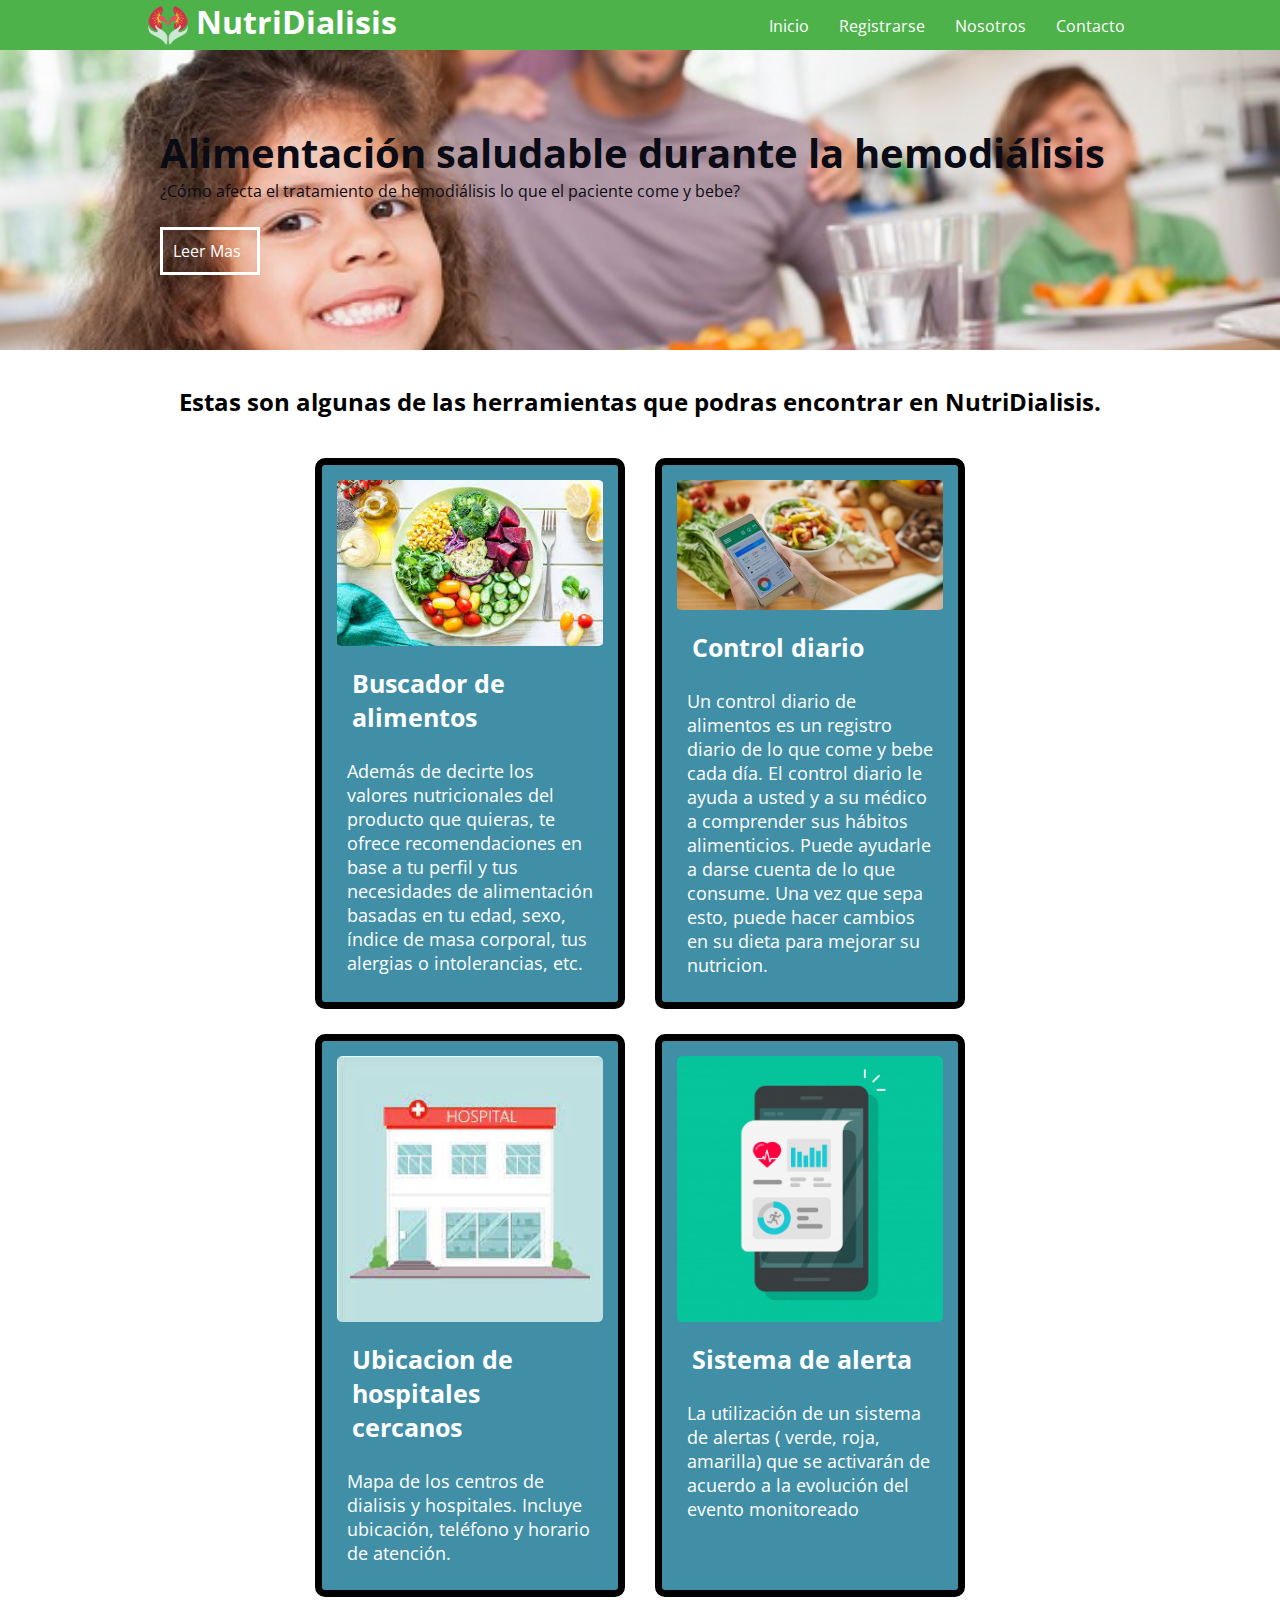
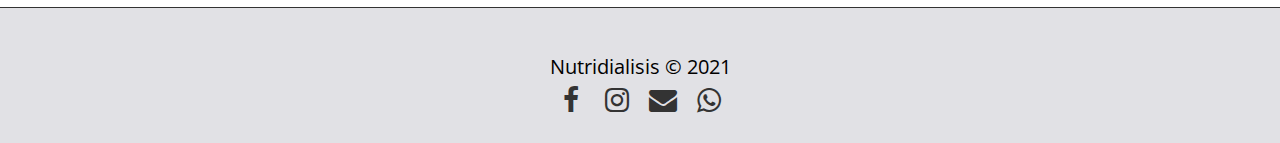
<file: index.html>
<!DOCTYPE html>
<html lang="es">
<head>
    <title>NutriDialisis</title>
    <meta charset="UTF-8">
    <meta name="viewport" content="width=device-width, initial-scale=1, maximum-scale=1">
    <link rel="stylesheet" href="css/fontello.css">
    <link rel="stylesheet" href="css/estilos.css">
</head>
<body>
     <header>
         <div class="contenedor">
           <a href="index.html"><img src="img/logo.png" class="logo" alt="Logo de NutriDialisis" title="Logo" ></a>
             <h1>NutriDialisis</h1>
             <input type="checkbox" id="menu-bar" >
             <label class="icon-menu" for="menu-bar" title="menu"></label>
             <nav class="menu">
                 <a href="index.html">Inicio</a>
                 <a href="formulario.html">Registrarse</a>
                 <a href="">Nosotros</a>
                 <a href="">Contacto</a>
             </nav>
         </div>
     </header>
     <main>
         <section id="banner">
             <img src="img/banner.jpg" alt="Familia almorzando comida saludable">
             
             <div class="contenedor">
                 <h2>Alimentación saludable durante la hemodiálisis</h2>
                 <p>¿Cómo afecta el tratamiento de hemodiálisis lo que el paciente come y bebe?</p>
                 <a href="#">Leer Mas</a>
             </div>
             
         </section>
         <section id="herramientas">
             <h2> Estas son algunas de las herramientas que podras encontrar en NutriDialisis.</h2>
         </section>
         <section id="info_herramientas">
             <div class="contenedor">
                 <article>
                     <img src="img/food.jpg" alt="Comidas" title="plato comida">
                     <h2>Buscador de alimentos</h2>
                     <p>Además de decirte los valores nutricionales del producto que quieras, te ofrece recomendaciones en base a tu perfil y tus necesidades de alimentación basadas en tu edad, sexo, índice de masa corporal, tus alergias o intolerancias, etc.</p>
                 </article>
                 <article>
                     <img src="img/calculadora.jpeg" alt="Calculadora de comidas" title="imagen de calculadora">
                     <h2>Control diario</h2>
                     <p>Un control diario de alimentos es un registro diario de lo que come y bebe cada día. El  control diario le ayuda a usted y a su médico a comprender sus hábitos alimenticios. Puede ayudarle a darse cuenta de lo que consume. Una vez que sepa esto, puede hacer cambios en su dieta para mejorar su nutricion.</p>
                 </article>
                 <article>
                     <img src="img/hospital.jpg" alt="Ubicacion de hospitales" title="imagen de hospital">
                     <h2>Ubicacion de hospitales cercanos</h2>
                     <p>Mapa de los centros de dialisis y hospitales. Incluye ubicación, teléfono y horario de atención.</p>
                 </article>
                 <article>
                     <img src="img/alerta.jpg" alt="Alerta" title="imagen de alerta">
                     <h2>Sistema de alerta</h2>
                     <p> La utilización de un sistema de alertas ( verde, roja, amarilla) que se activarán de acuerdo a la evolución del evento monitoreado</p>
                 </article>  
             </div>
         </section>
     </main>
     <footer>
         <div class="contenedor">
             <p class="copy">Nutridialisis &copy; 2021</p>
           <div class="sociales">
             <a class="icon-facebook" href="#" title="facebook"></a>
             <a class="icon-instagram" href="#" title="instagram"></a>
             <a class="icon-mail" href="#" title="email"></a>
             <a href="#" class="icon-whatsapp" title="whatsapp"></a>
           </div>
         </div>
     </footer>
   
</body>
</html>
</file>
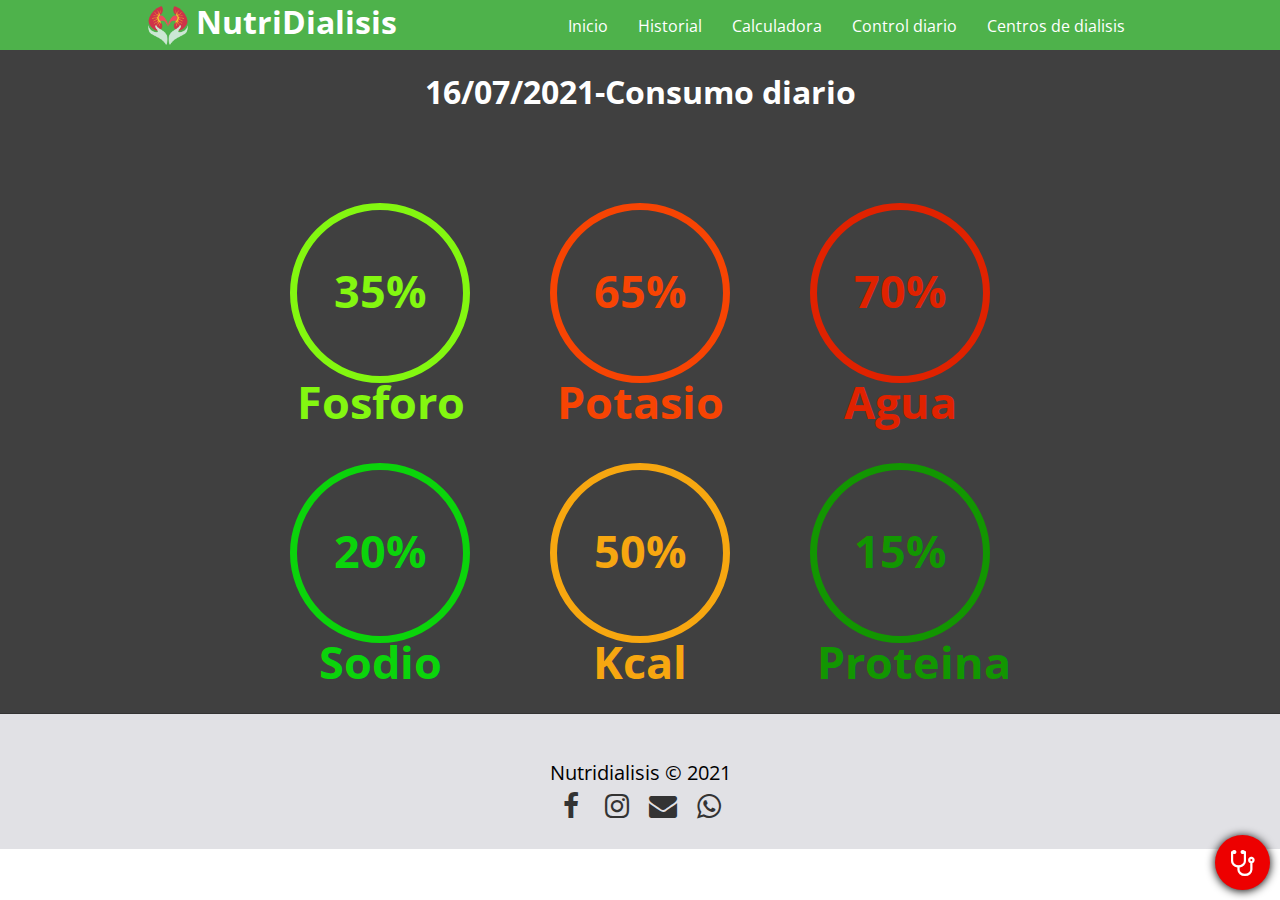
<file: alerta.html>
<!DOCTYPE html>
<html lang="es">
<head>
    <title>NutriDialisis</title>
    <meta charset="UTF-8">
    <meta name="viewport" content="width=device-width, initial-scale=1, maximum-scale=1">
    <link rel="stylesheet" href="css/fontello.css">
    <link rel="stylesheet" href="css/estilos.css">
</head>
<body>
     <header>
         <div class="contenedor">
            <!--<img src="img/png-clipart-chronic-kidney-disease-kidney-failure-hemodialysis-health-health-food-nutrition.png" alt="Logo de NutriDialisis">-->
            <a href="index.html"><img src="img/logo.png" class="logo" alt="Logo de NutriDialisis" title="Logo" ></a>
             <h1 >NutriDialisis</h1>
             <input type="checkbox" id="menu-bar">
             <label class="icon-menu" for="menu-bar" title="Menu"></label>
             <nav class="menu">
                 <a href="index.html">Inicio</a>
                 <a href="formulario.html">Historial</a>
                 <a href="">Calculadora</a>
                 <a href="">Control diario</a>
                 <a href="">Centros de dialisis</a>
             </nav>
         </div>
     </header>
<main>
    <div class="info">
     <h1 class="titulo__info">16/07/2021-Consumo diario</h1>
      <div class="contenedor">
          <div class="info-consumo" id="fosforo">
              <h4>35%</h4>
              <h4>Fosforo</h4>
          </div>
          <div class="info-consumo" id="potasio">
              <h4>65%</h4>
              <h4>Potasio</h4>
          </div>
          <div class="info-consumo" id="agua">
              <h4>70%</h4>
              <h4>Agua</h4>
          </div>
          <div class="info-consumo" id="sodio">
              <h4>20%</h4>
              <h4>Sodio</h4>
          </div>
          <div class="info-consumo" id="kcal">
              <h4>50%</h4>
              <h4>Kcal</h4>
          </div>
          <div class="info-consumo" id="proteina">
              <h4>15%</h4>
              <h4>Proteina</h4>
          </div>
      </div>
      <a href="" class="icon-doctor" title=" Consultas al doctor"></a>
    </div>
</main>
     <footer>
         <div class="contenedor">
             <p class="copy">Nutridialisis &copy; 2021</p>
           <div class="sociales">
             <a class="icon-facebook" href="#" title="facebook"></a>
             <a class="icon-instagram" href="#" title="instagram"></a>
             <a class="icon-mail" href="#" title="email"></a>
             <a href="#" class="icon-whatsapp" title="whatsapp"></a>
           </div>
         </div>
     </footer>
</body>
</html>
</file>
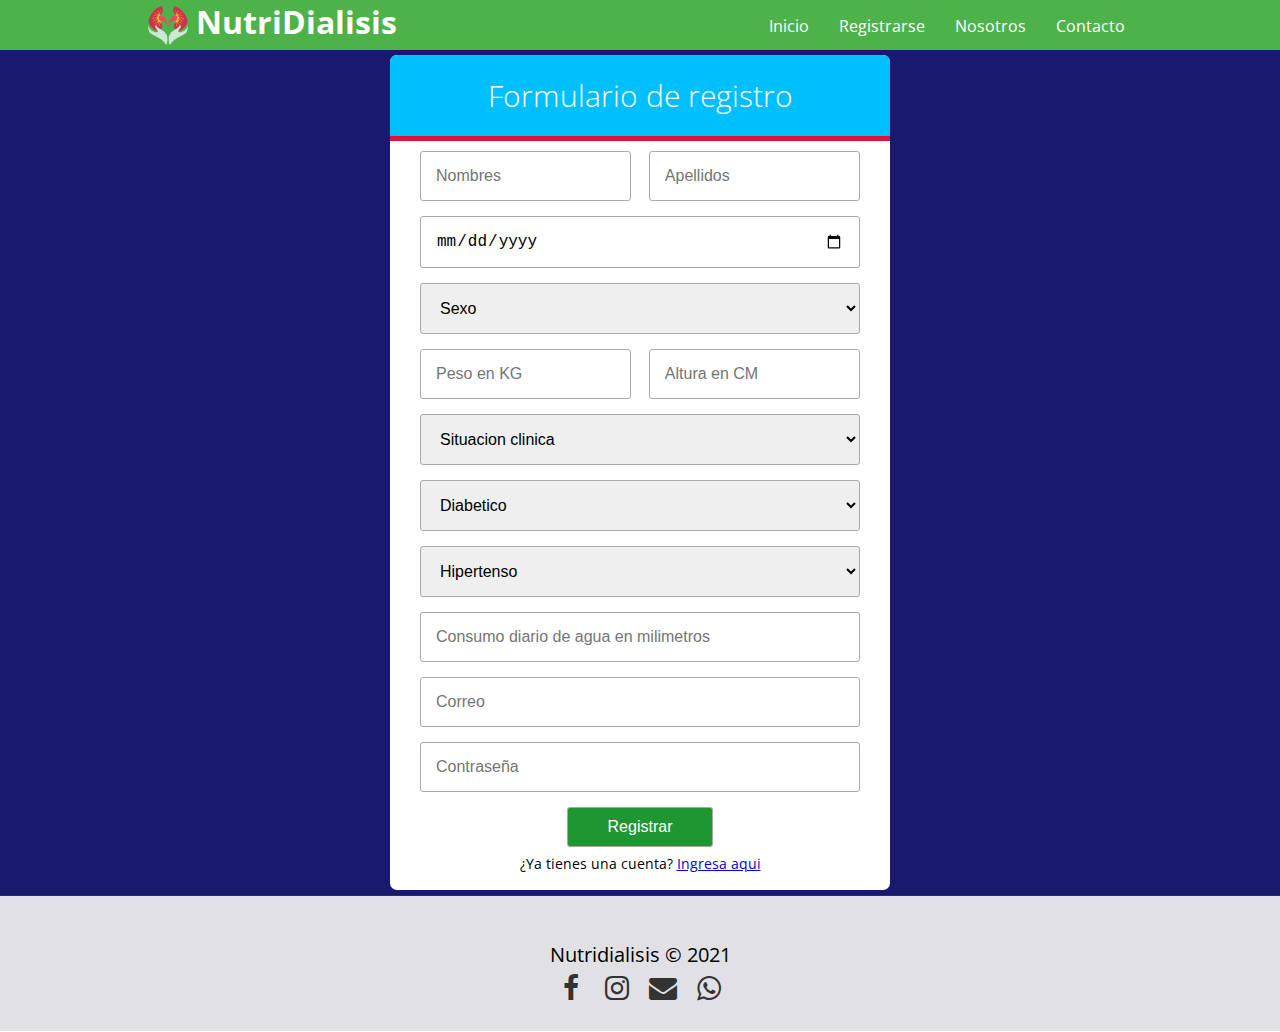
<file: formulario.html>
<!DOCTYPE html>
<html lang="es">
<head>
    <title>NutriDialisis</title>
    <meta charset="UTF-8">
    <meta name="viewport" content="width=device-width, initial-scale=1, maximum-scale=1">
    <link rel="stylesheet" href="css/fontello.css">
    <link rel="stylesheet" href="css/estilos.css">
</head>
<body>
     <header>
         <div class="contenedor">
            <a href="index.html"><img src="img/logo.png" class="logo" alt="Logo de NutriDialisis" title="Logo" ></a>
             <h1>NutriDialisis</h1>
             <input type="checkbox" id="menu-bar">
             <label class="icon-menu" for="menu-bar" title="menu"></label>
             <nav class="menu">
                 <a href="index.html">Inicio</a>
                 <a href="formulario.html">Registrarse</a>
                 <a href="">Nosotros</a>
                 <a href="">Contacto</a>
             </nav>
         </div>
     </header>
<main>
     <div class="formulario">
         <form action="" class="form-register">
             <h2 class="form__titulo">Formulario de registro</h2>
             <div class="contenedor-inputs">
                 <input type="text" placeholder="Nombres" class="input-48"  required>
                 <input type="text" placeholder="Apellidos" class="input-48"  required>
                 <input type="date" placeholder="Fecha de nacimiento" class="input-100"  required>
                 <select name="sexo" >
                     <option value="">Sexo</option>
                     <option value="">Masculino</option>
                     <option value="">Femenino</option>
                 </select>
                 <input type="text" placeholder="Peso en KG" class="input-48" required>
                 <input type="text" placeholder="Altura en CM" class="input-48" required>
                 <select name="" id="">
                     <option value="">Situacion clinica</option>
                     <option value="">ERCA</option>
                     <option value="">Hemodialisis</option>
                     <option value="">Dialisis peritoneal</option>
                     <option value="">Transplantado</option>
                 </select>
                 <select name="" id="">
                     <option value="">Diabetico</option>
                     <option value="">SI</option>
                     <option value="">NO</option>
                 </select>
                 <select name="" id="">
                     <option value="">Hipertenso</option>
                     <option value="">SI</option>
                     <option value="">NO</option>
                 </select>
                 <input type="text" placeholder="Consumo diario de agua en milimetros" class="input-100" required>
                 <input type="email" placeholder="Correo" class="input-100" required>
                 <input type="password" placeholder="Contraseña" class="input-100" required>
                 <input type="submit" value="Registrar" class="btn-enviar" required>
                 <p class="form__link">¿Ya tienes una cuenta? <a href="#">Ingresa aqui</a></p>
             </div>
         </form>
     </div>
</main>
     <footer>
         <div class="contenedor">
             <p class="copy">Nutridialisis &copy; 2021</p>
           <div class="sociales">
             <a class="icon-facebook" href="#" title="facebook"></a>
             <a class="icon-instagram" href="#" title="instagram"></a>
             <a class="icon-mail" href="#" title="email"></a>
             <a href="#" class="icon-whatsapp" title="whatsapp"></a>
           </div>
         </div>
     </footer>
   
</body>
</html>
</file>
<file: css/fontello.css>
@font-face {
  font-family: 'fontello';
  src: url('../font/fontello.eot?98423764');
  src: url('../font/fontello.eot?98423764#iefix') format('embedded-opentype'),
       url('../font/fontello.woff2?98423764') format('woff2'),
       url('../font/fontello.woff?98423764') format('woff'),
       url('../font/fontello.ttf?98423764') format('truetype'),
       url('../font/fontello.svg?98423764#fontello') format('svg');
  font-weight: normal;
  font-style: normal;
}
/* Chrome hack: SVG is rendered more smooth in Windozze. 100% magic, uncomment if you need it. */
/* Note, that will break hinting! In other OS-es font will be not as sharp as it could be */
/*
@media screen and (-webkit-min-device-pixel-ratio:0) {
  @font-face {
    font-family: 'fontello';
    src: url('../font/fontello.svg?98423764#fontello') format('svg');
  }
}
*/
[class^="icon-"]:before, [class*=" icon-"]:before {
  font-family: "fontello";
  font-style: normal;
  font-weight: normal;
  speak: never;

  display: inline-block;
  text-decoration: inherit;
  width: 1em;
  margin-right: .2em;
  text-align: center;
  /* opacity: .8; */

  /* For safety - reset parent styles, that can break glyph codes*/
  font-variant: normal;
  text-transform: none;

  /* fix buttons height, for twitter bootstrap */
  line-height: 1em;

  /* Animation center compensation - margins should be symmetric */
  /* remove if not needed */
  margin-left: .2em;

  /* you can be more comfortable with increased icons size */
  /* font-size: 120%; */

  /* Font smoothing. That was taken from TWBS */
  -webkit-font-smoothing: antialiased;
  -moz-osx-font-smoothing: grayscale;

  /* Uncomment for 3D effect */
  /* text-shadow: 1px 1px 1px rgba(127, 127, 127, 0.3); */
}

.icon-facebook:before { content: '\f09a'; } /* '' */
.icon-menu:before { content: '\f0c9'; } /* '' */
.icon-mail:before { content: '\f0e0'; } /* '' */
.icon-doctor:before { content: '\f0f1'; } /* '' */
.icon-food:before { content: '\f0f5'; } /* '' */
.icon-instagram:before { content: '\f16d'; } /* '' */
.icon-whatsapp:before { content: '\f232'; } /* '' */
</file>
<file: css/estilos.css>
@import url('https://fonts.googleapis.com/css2?family=Open+Sans:wght@300&display=swap');
@import url(menu.css);
@import url(banner.css);
@import url(info_herramientas.css);
@import url(formulario.css);
@import url(alerta.css);
*{
    margin: 0;
    padding: 0;
    box-sizing: border-box;
}
body{
    font-family: 'Open Sans',sans-serif;
}
header{
    width: 100%;
    height: 50px;
    background:rgb(78, 178, 75);
    color: #fff;
    
    position: fixed;
    top: 0;
    left: 0;
    z-index: 100;
}
.contenedor{
    width: 98%;
    margin: auto;
    display: table;
}
h1{
    float: left;
}
#herramientas{
    text-align: center;
    margin-bottom: 10px;
}
#herramientas h2{
    padding: 15px;
}
footer{
    margin-top: auto;
    background: #e1e1e5;
    border-top: 1px solid #333;
}
footer .contenedor{
    display: flex;
    flex-wrap: wrap;
    justify-content: center;
    margin-top: 20px;
    padding: 25px;
}
.copy{
    font-size: 20px;
}
.sociales{
    width: 100%;
    text-align: center;
    font-size: 28px;
}
.sociales a{
    color: #333;
    text-decoration: none;
}
@media (min-width:1024px){
    .contenedor{
        width: 1000px;
    }
}
</file>
